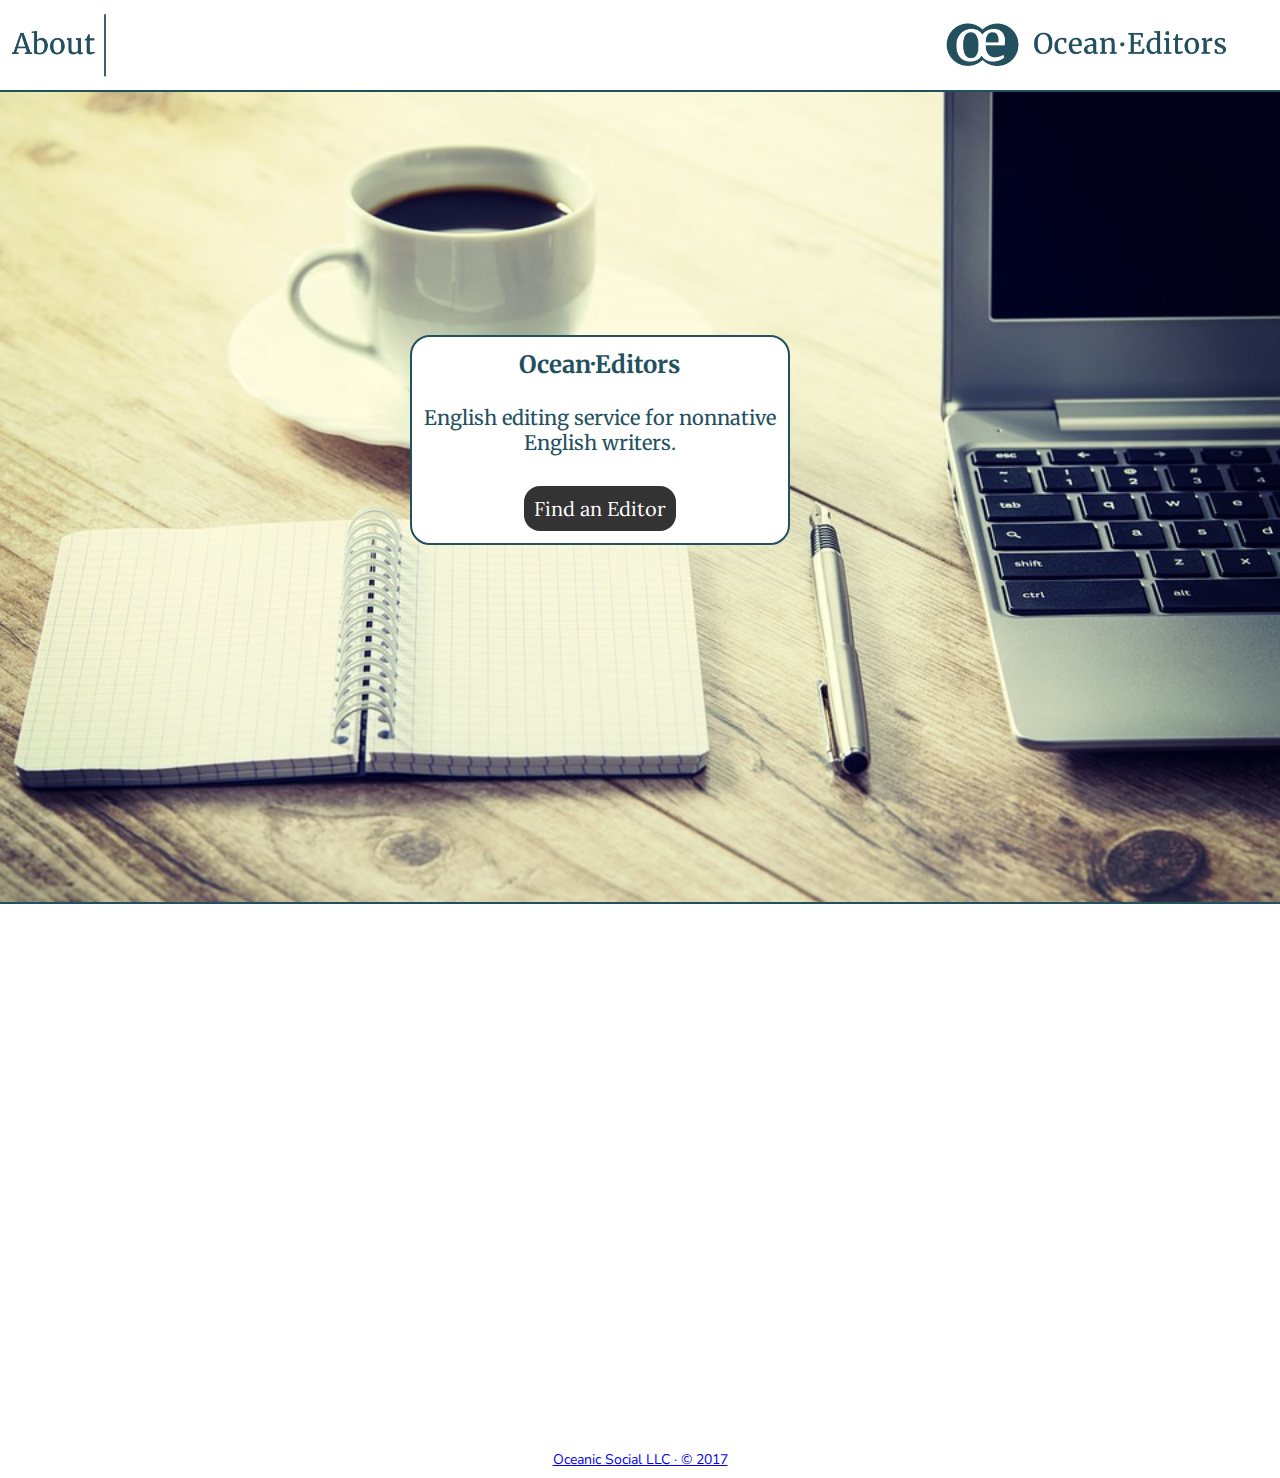
<file: index.html>
<!DOCTYPE html>
<html>
<head>

	<title>OceanEditors</title>
	<link href="https://fonts.googleapis.com/css?family=Nunito|Raleway|Lora|Merriweather|Libre+Baskerville|Barrio|Quicksand|Pacifico|Alegreya" rel="stylesheet">
	<link rel="SHORTCUT ICON" href="OceanEditorsLogo_WhiteOnBlue.png">
<style>
html {
/*font-family: 'Nunito', sans-serif;*/
/*font-family: 'Raleway', sans-serif;*/
/*font-family: 'Merriweather', serif;*/
/*font-family: 'Lora', serif;*/
font-size:50px;
text-align: center;
color: #23505e;
}

#TOPBAR {
position: absolute;
top: 0em;
height: 10%;
margin-top: 10em;
/*border: 1px solid red;*/

width: 100%;
margin-left: 0px;
margin-right: auto ;

margin-top:0px;
/*bottom: 0;*/
left: 0px;
right: 0px;
/*margin: auto;*/

text-align: right;

}

#SCREEN {
position: absolute;
top: 10%;
height: 90%;
/*margin-top: 10em;*/
/*border: 1px solid blue;*/

width: 100%;
margin-left: 0px;
margin-right: auto ;

margin-top:0px;
bottom: 0px;
left: 0px;
right: 0px;
/*margin: auto;*/

background-image: url(coffee-1869820_960_720.jpg);
background-size: cover;

/*border-style: solid;*/
border-top: solid 2px #23505e;
border-bottom: solid 2px #23505e;
}


#buttondivision {
border: 2px solid #23505e;
position: absolute;
top: 30%;
height: 40%;
width: 40%;
margin-left: 32%;
background-color: #ffffff;

/* http://stackoverflow.com/questions/6484820/rounded-corners-on-divs-with-background-color */
padding: 0px;
-moz-border-radius: 20px 20px 20px 20px;
border-radius: 20px 20px 20px 20px;

border-top-left-radius: 20px
border-top-right-radius: 20px
/* For backward compatibility with old Mozilla browsers you should also use: */
-moz-border-radius-topleft: 20px
-moz-border-radius-topright: 20px
/* And for old versions of WebKit browsers (Safari, mainly), you can use: */
-webkit-border-top-left-radius: 20px
-webkit-border-top-right-radius: 20px
}

</style>


<!--BUTTON STYLE-->
	<style  type="text/css">
	#submit {
	background-color: #333;
	padding: .5em;
	-moz-border-radius: 5px;
	-webkit-border-radius: 5px;
	border-radius: 16px;
	color: #fff;
	
	/*font-family: 'Oswald';*/
	/*font-family: 'Nunito', sans-serif;*/
	/*font-family: 'Raleway', sans-serif;*/
	/*font-family: 'Merriweather', serif;*/
	font-family: 'Lora', serif;
	font-size: 20px;
	text-decoration: none;
	border: none;
	}
	
	#submit:hover {
	border: none;
	background: #23505e; /* #882200; */
	box-shadow: 0px 0px 1px #777;
	
	/**one of these four make a fade.. from here http://stackoverflow.com/questions/6008324/fade-effect-on-link-hover **/
	-o-transition:.5s;
	-ms-transition:.5s;
	-moz-transition:.5s;
	-webkit-transition:.5s;
	}	
	</style>
<!--END BUTTON STYLE-->


</head>

<body>



  

<div id="TOPBAR" style="font-family: 'Merriweather', serif;">
<!--
<img src="OceanEditorsLogo_WhiteOnBlue.png" alt="OceanEditorsLogo" style="/*width:8%*/;height:100%;border:0;"><a style="font-size: 60%;">OceanEditors</a>

<img src="OceanEditorsLogoLong.png" alt="OceanEditorsLogo" style="/*width:8%*/;height:100%;border:0;">
-->
<a href="about.html"><img src="About.png" alt="OceanEditorsLogo" style="/*width:8%;*/height:100%;border:0;" align="left"></a>
<img src="OceanEditorsLogoMedium.png" alt="OceanEditorsLogo" style="/*width:8%*/;height:100%;border:0;">&nbsp;&nbsp;&nbsp;
</div>

<div id="SCREEN" style="font-family: 'Merriweather', serif;">


<div id="buttondivision" align="center" style="height:auto; width:auto;">
	<p style="text-align: center; font-size: 0.4em; margin: 12px;"><span style="font-size: 24px;"><b>Ocean&middot;Editors</b></span> <br><br>English editing service for nonnative<br> English writers.</p>
	<div id="outer" align="center">
	<button style="margin: 12px;" id="submit" onclick= "window.location='findEditor.php';" >Find an Editor</button> <!-- <button style="margin: 12px;" id="submit" onclick= "window.location= 'RegisterLogin.php';">Editors</button> --> 
	<!-- <br><br><br><br><br><br> -->
	</div>
	
	<div id="inner" align="center">	</div>
</div>

<br><br><br><br><br><br><br><br><br><br><br><br><br><br><br><br><br><br><br><br><br>
<a href="http://oceanicsocial.com" style="font-size: 14px; font-family: 'Nunito', sans-serif;">Oceanic Social LLC &middot; &copy; 2017</a>
<!--
<p style="font-family: 'Nunito', sans-serif;">œ Nunito</p>
<p style="font-family: 'Nunito', sans-serif;"><b>œ Nunito bold</b></p>
<p style="font-family: 'Raleway', sans-serif;">œ Raleway</p>
<p style="font-family: 'Merriweather', serif;">œ Merriweather</p>
<p style="font-family: 'Lora', serif;">œ Lora</p>
<p style="font-family: 'Libre+Baskerville', serif;">œ Libre Baskerville</p>
<p style="font-family: 'Barrio', cursive;">œ Barrio</p>
<p style="font-family: 'Quicksand', sans-serif;">œ Quicksand</p>
<p style="font-family: 'Pacifico', cursive;">œ Pacifico</p>
<p style="font-family: 'Alegreya', serif;">œ Alegreya</p>
-->

<!-- Start of StatCounter Code for Default Guide -->
<script type="text/javascript">
var sc_project=11300727; 
var sc_invisible=1; 
var sc_security="2b6d9035"; 
var scJsHost = (("https:" == document.location.protocol) ?
"https://secure." : "http://www.");
document.write("<sc"+"ript type='text/javascript' src='" +
scJsHost+
"statcounter.com/counter/counter.js'></"+"script>");
</script>
<noscript><div class="statcounter"><a title="web analytics"
href="http://statcounter.com/" target="_blank"><img
class="statcounter"
src="//c.statcounter.com/11300727/0/2b6d9035/1/" alt="web
analytics"></a></div></noscript>
<!-- End of StatCounter Code for Default Guide -->

</body>
</div>

</html>
</file>
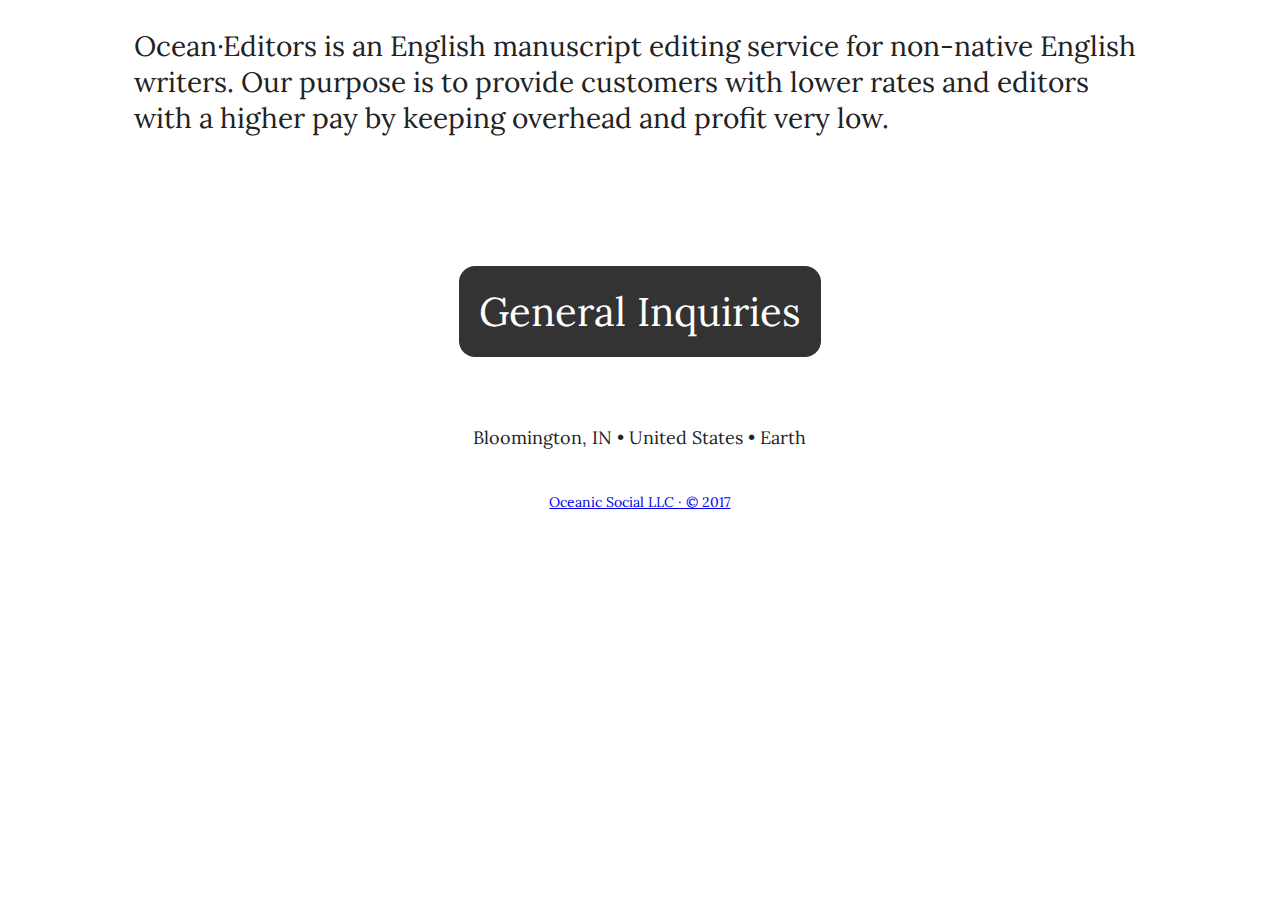
<file: about.html>
<!DOCTYPE html>

<html>

	<head>
	    
	    <title>About Ocean&middot;Editors</title>
	    <link href="https://fonts.googleapis.com/css?family=Nunito" rel="stylesheet">
	    <link href="https://fonts.googleapis.com/css?family=Raleway" rel="stylesheet">
	    <link href="https://fonts.googleapis.com/css?family=Lora|Merriweather" rel="stylesheet">
	    
        <script>
        function visitPage(){
        window.location='http://www.example.com';
        }
        </script>
	    
	    <style>
	       
            body {
                /*font-family: 'Nunito', sans-serif;*/
                /*font-family: 'Raleway', sans-serif;*/
                /*font-family: 'Merriweather', serif;*/
                font-family: 'Lora', serif;
                font-size:40px;
                text-align: center;
                color: #222222;
                background-size: 100%; 
                background-color: #ffffff;
                background-repeat: no-repeat;
                background-position: center;
                background-attachment: fixed;
	       } 
	       
	       background-image {
	           opacity: 0.5;
	       }
        </style>	       

<!--Button CSS*/-->
        <style  type="text/css">
		 #submit {
            background-color: #333;
            padding: .5em;
            -moz-border-radius: 5px;
            -webkit-border-radius: 5px;
            border-radius: 16px;
            color: #fff;
            /*font-family: 'Oswald';*/
            /*font-family: 'Nunito', sans-serif;*/
            /*font-family: 'Raleway', sans-serif;*/
            /*font-family: 'Merriweather', serif;*/
            font-family: 'Lora', serif;
            font-size: 40px;
            text-decoration: none;
            border: none;
		 }

		 #submit:hover {
            border: none;

            background: #23505E; /* 882200; */
            box-shadow: 0px 0px 1px #777;
            
            /** from here http://stackoverflow.com/questions/6008324/fade-effect-on-link-hover **/
            -o-transition:.5s;
            -ms-transition:.5s;
            -moz-transition:.5s;
            -webkit-transition:.5s;
		 }
	        
	    </style>

<!--END Button CSS-->
	    
    </head>
    
    <body>

<div style="width: 80%; margin-left: 10%;">
        <p style="font-size: 28px; text-align: left;">Ocean&middot;Editors is an English manuscript editing service for non-native English writers. Our purpose is to provide customers with lower rates and editors with a higher pay by keeping overhead and profit very low.</p>
        
        <!--
        <p style="font-size: 28px; text-align: left;">Ocean&middot;Editors operates as part of <a href="http://oceanicsocial.com">Oceanic Social Enterprises</a> in Bloomington, Indiana.</p>
        -->
        
        <br><br>
        	<button id="submit" onclick= "window.location='GeneralInquiries.php';" >General Inquiries</button>
        <br><br>
        <p style="font-size: 18px;">Bloomington, IN &bull; United States &bull; Earth</p>
        
        <a href="http://oceanicsocial.com" style="font-size: 14px; font-family: 'Lora', sans-serif;">Oceanic Social LLC &middot; &copy; 2017</a>
        
    </body>
</html>
</file>
